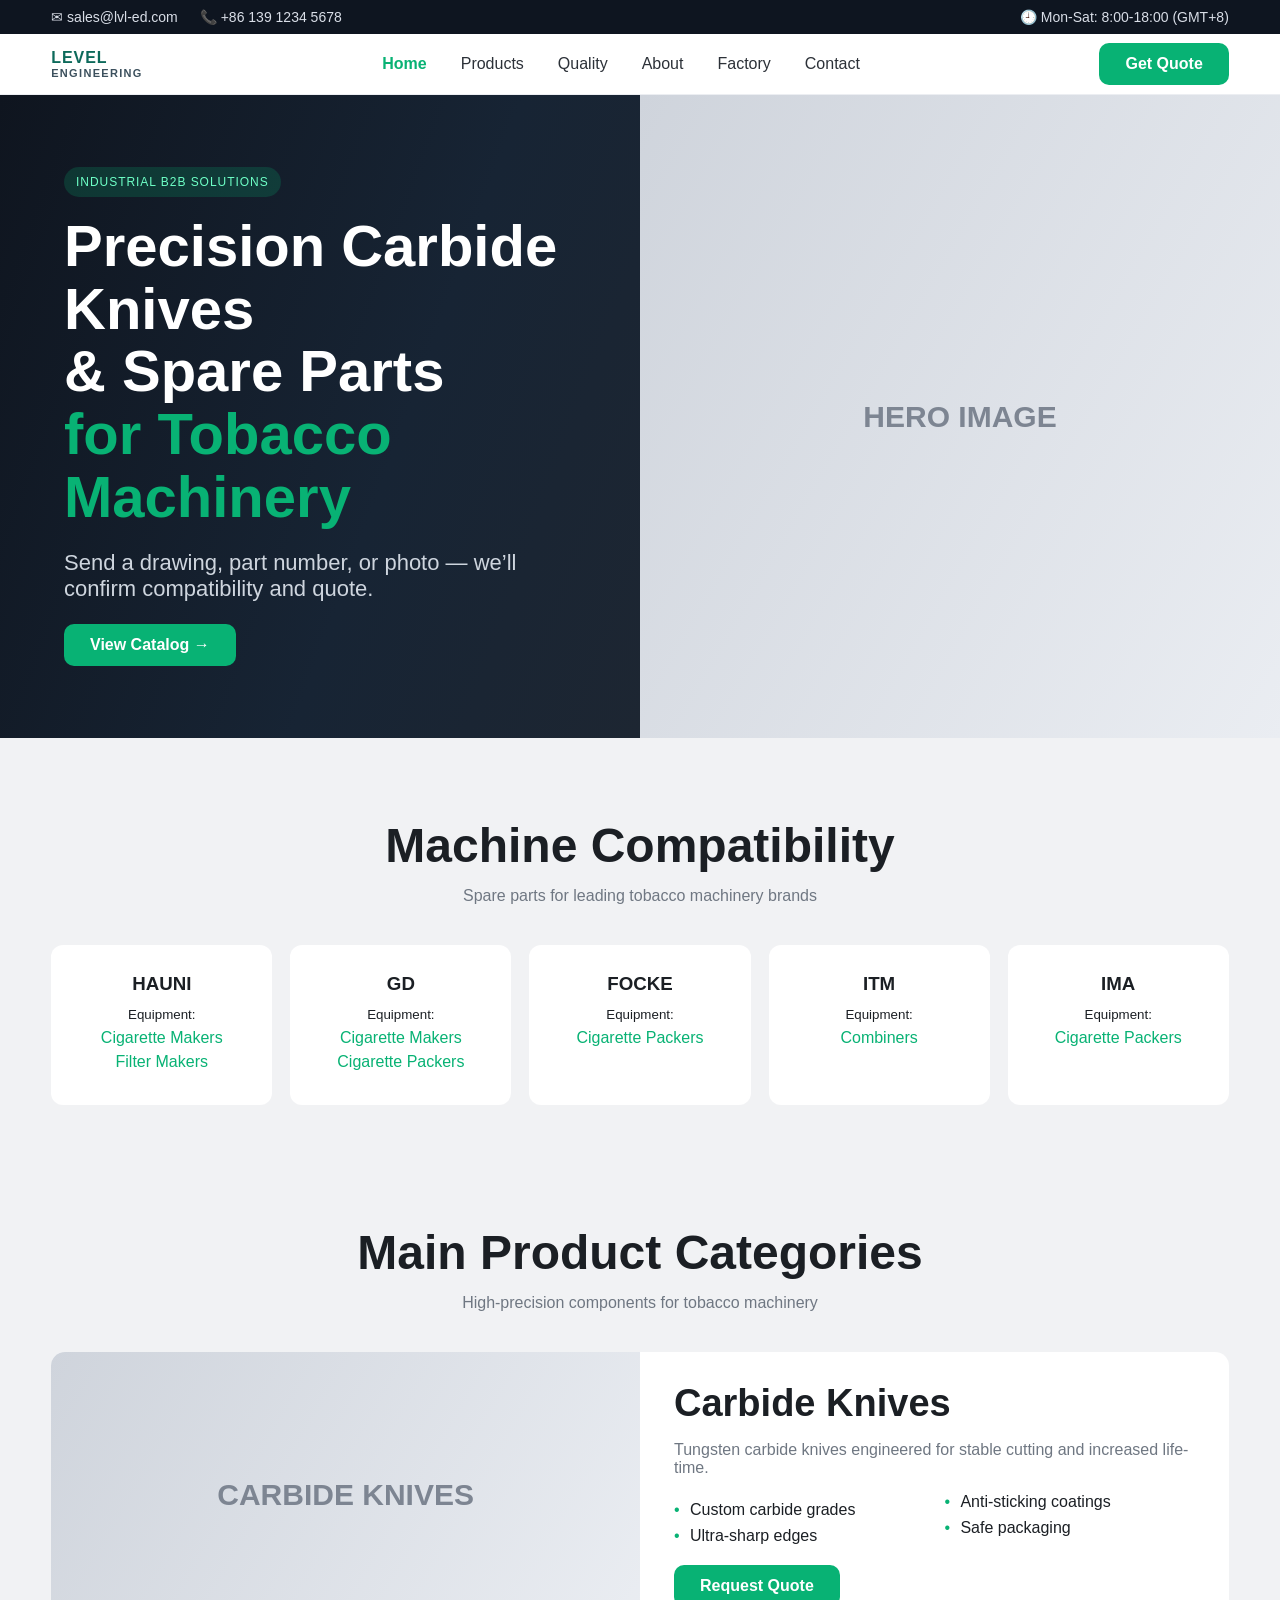
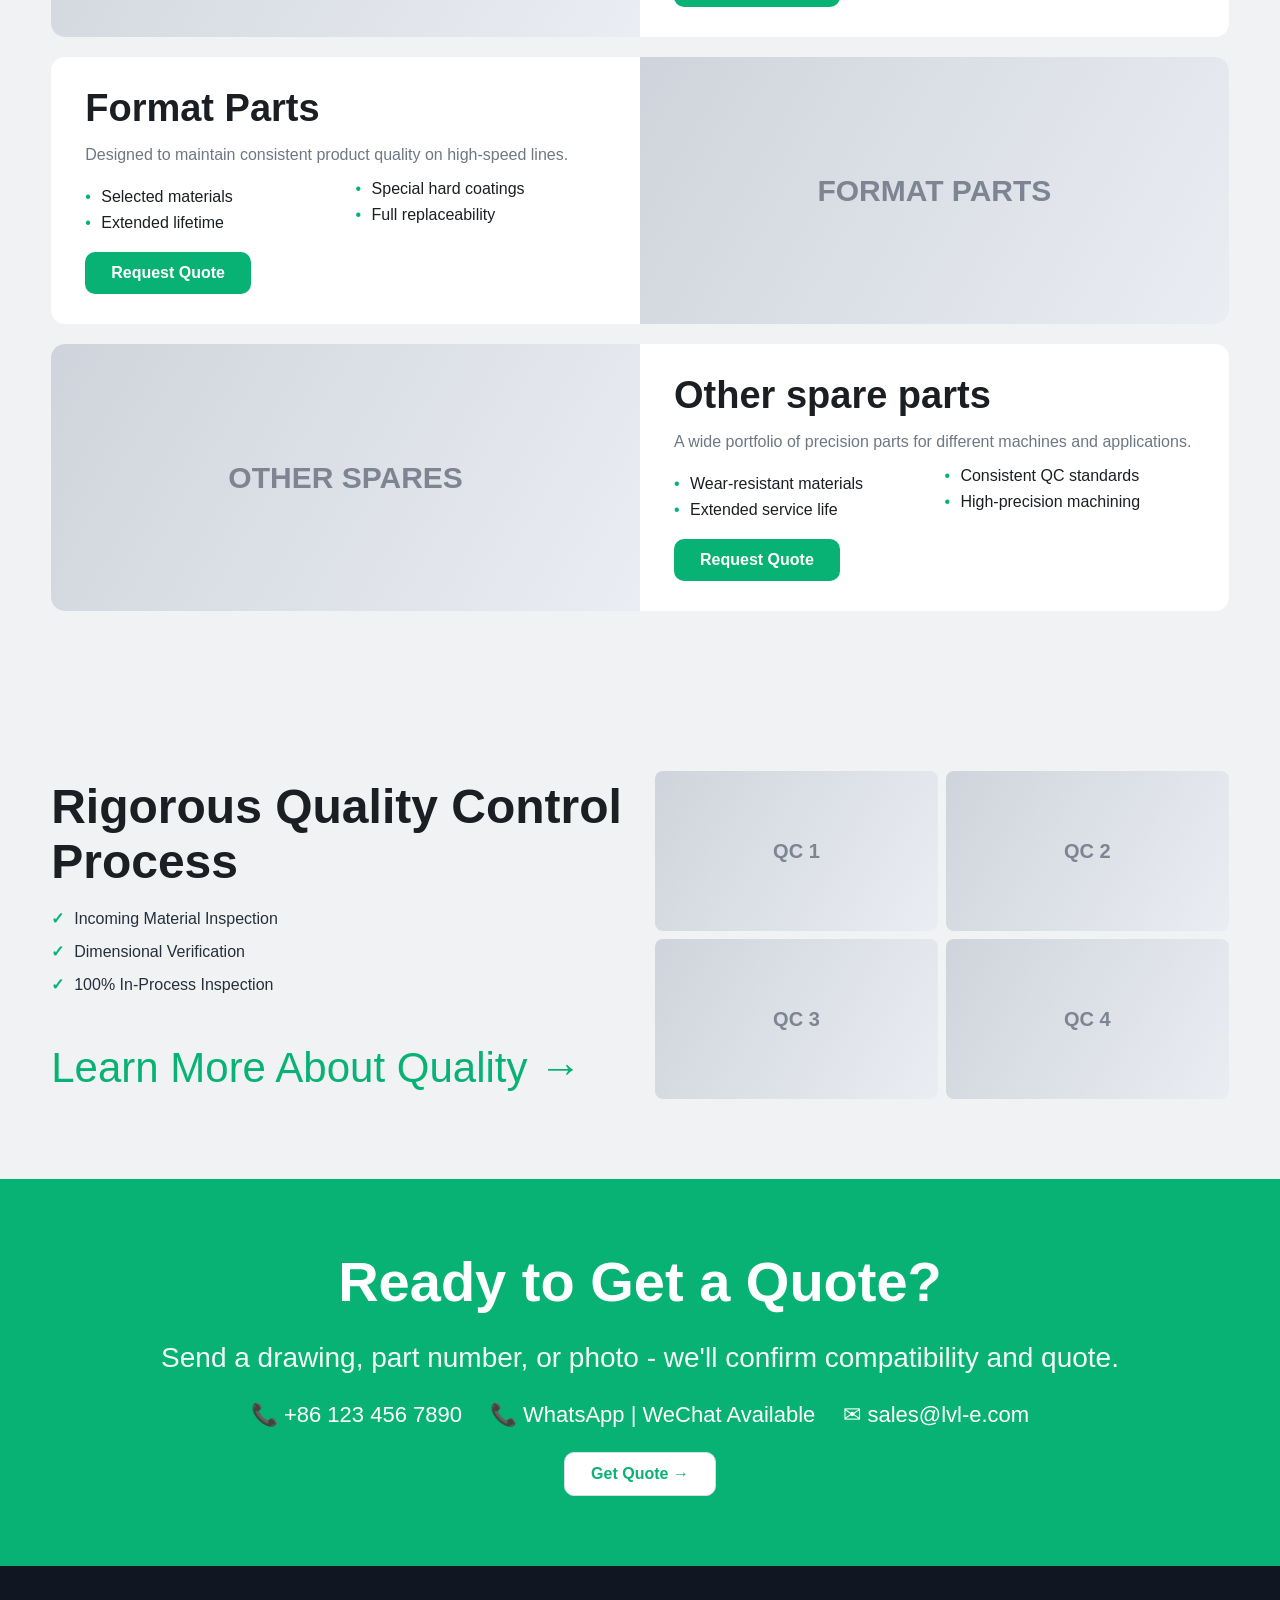
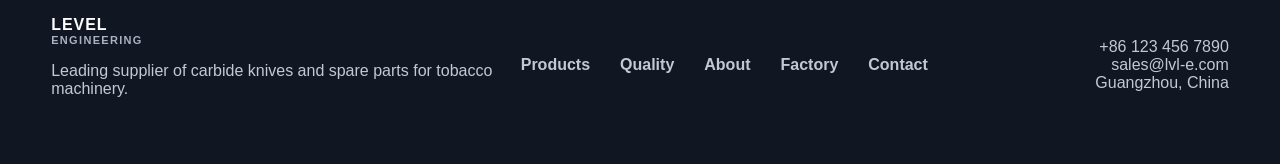
<file: index.html>
<!doctype html>
<html lang="ru">
<head>
  <meta charset="UTF-8" />
  <meta name="viewport" content="width=device-width, initial-scale=1.0" />
  <title>Level Engineering — Home</title>
  <link rel="stylesheet" href="styles.css" />
</head>
<body>
  <div class="topbar"><div class="container"><div class="left"><span>✉ sales@lvl-ed.com</span><span>📞 +86 139 1234 5678</span></div><div class="right"><span>🕘 Mon-Sat: 8:00-18:00 (GMT+8)</span></div></div></div>
  <header class="navbar"><div class="container"><a class="logo" href="index.html">LEVEL<small>ENGINEERING</small></a><nav><ul><li><a data-nav href="index.html">Home</a></li><li><a data-nav href="products.html">Products</a></li><li><a data-nav href="quality.html">Quality</a></li><li><a data-nav href="about.html">About</a></li><li><a data-nav href="factory.html">Factory</a></li><li><a data-nav href="contact.html">Contact</a></li></ul></nav><a class="btn green" href="contact.html">Get Quote</a></div></header>

  <section class="hero">
    <div class="hero-left"><span class="badge">INDUSTRIAL B2B SOLUTIONS</span><h1>Precision Carbide Knives<br>& Spare Parts<br><span style="color:#08b274">for Tobacco Machinery</span></h1><p>Send a drawing, part number, or photo — we’ll confirm compatibility and quote.</p><a class="btn green" href="products.html">View Catalog →</a></div>
    <div class="image-placeholder">HERO IMAGE</div>
  </section>

  <section class="section section-gray">
    <div class="container"><h2>Machine Compatibility</h2><p class="section-sub">Spare parts for leading tobacco machinery brands</p>
      <div class="grid-5">
        <article class="machine-card"><h3>HAUNI</h3><small>Equipment:</small><p>Cigarette Makers</p><p>Filter Makers</p></article>
        <article class="machine-card"><h3>GD</h3><small>Equipment:</small><p>Cigarette Makers</p><p>Cigarette Packers</p></article>
        <article class="machine-card"><h3>FOCKE</h3><small>Equipment:</small><p>Cigarette Packers</p></article>
        <article class="machine-card"><h3>ITM</h3><small>Equipment:</small><p>Combiners</p></article>
        <article class="machine-card"><h3>IMA</h3><small>Equipment:</small><p>Cigarette Packers</p></article>
      </div>
    </div>
  </section>

  <section class="section section-gray" style="padding-top:40px;">
    <div class="container"><h2>Main Product Categories</h2><p class="section-sub">High-precision components for tobacco machinery</p>
      <div class="products-stack">
        <article class="product-row"><div class="image-placeholder">CARBIDE KNIVES</div><div class="product-copy"><h3>Carbide Knives</h3><p>Tungsten carbide knives engineered for stable cutting and increased life-time.</p><ul class="list"><li>Custom carbide grades</li><li>Ultra-sharp edges</li><li>Anti-sticking coatings</li><li>Safe packaging</li></ul><a href="contact.html" class="btn green">Request Quote</a></div></article>
        <article class="product-row"><div class="product-copy"><h3>Format Parts</h3><p>Designed to maintain consistent product quality on high-speed lines.</p><ul class="list"><li>Selected materials</li><li>Extended lifetime</li><li>Special hard coatings</li><li>Full replaceability</li></ul><a href="contact.html" class="btn green">Request Quote</a></div><div class="image-placeholder">FORMAT PARTS</div></article>
        <article class="product-row"><div class="image-placeholder">OTHER SPARES</div><div class="product-copy"><h3>Other spare parts</h3><p>A wide portfolio of precision parts for different machines and applications.</p><ul class="list"><li>Wear-resistant materials</li><li>Extended service life</li><li>Consistent QC standards</li><li>High-precision machining</li></ul><a href="contact.html" class="btn green">Request Quote</a></div></article>
      </div>
    </div>
  </section>

  <section class="section section-gray">
    <div class="container quality-block"><div><h2 style="text-align:left">Rigorous Quality Control Process</h2><ul class="check-list"><li>Incoming Material Inspection</li><li>Dimensional Verification</li><li>100% In-Process Inspection</li></ul><a href="quality.html" class="link-big">Learn More About Quality →</a></div>
    <div class="quality-grid"><div class="image-placeholder">QC 1</div><div class="image-placeholder">QC 2</div><div class="image-placeholder">QC 3</div><div class="image-placeholder">QC 4</div></div></div>
  </section>

  <section class="cta"><div class="container"><h2>Ready to Get a Quote?</h2><p>Send a drawing, part number, or photo - we'll confirm compatibility and quote.</p><div class="contact-row"><span>📞 +86 123 456 7890</span><span>📞 WhatsApp | WeChat Available</span><span>✉ sales@lvl-e.com</span></div><a class="btn light" href="contact.html">Get Quote →</a></div></section>
  <footer><div class="container footer-grid"><div><a class="logo" href="index.html" style="color:#fff;">LEVEL<small style="color:#aab2bf;">ENGINEERING</small></a><p>Leading supplier of carbide knives and spare parts for tobacco machinery.</p></div><div class="footer-nav"><a href="products.html">Products</a><a href="quality.html">Quality</a><a href="about.html">About</a><a href="factory.html">Factory</a><a href="contact.html">Contact</a></div><div style="text-align:right"><p>+86 123 456 7890<br>sales@lvl-e.com<br>Guangzhou, China</p></div></div></footer>
  <script src="script.js"></script>
</body>
</html>
</file>
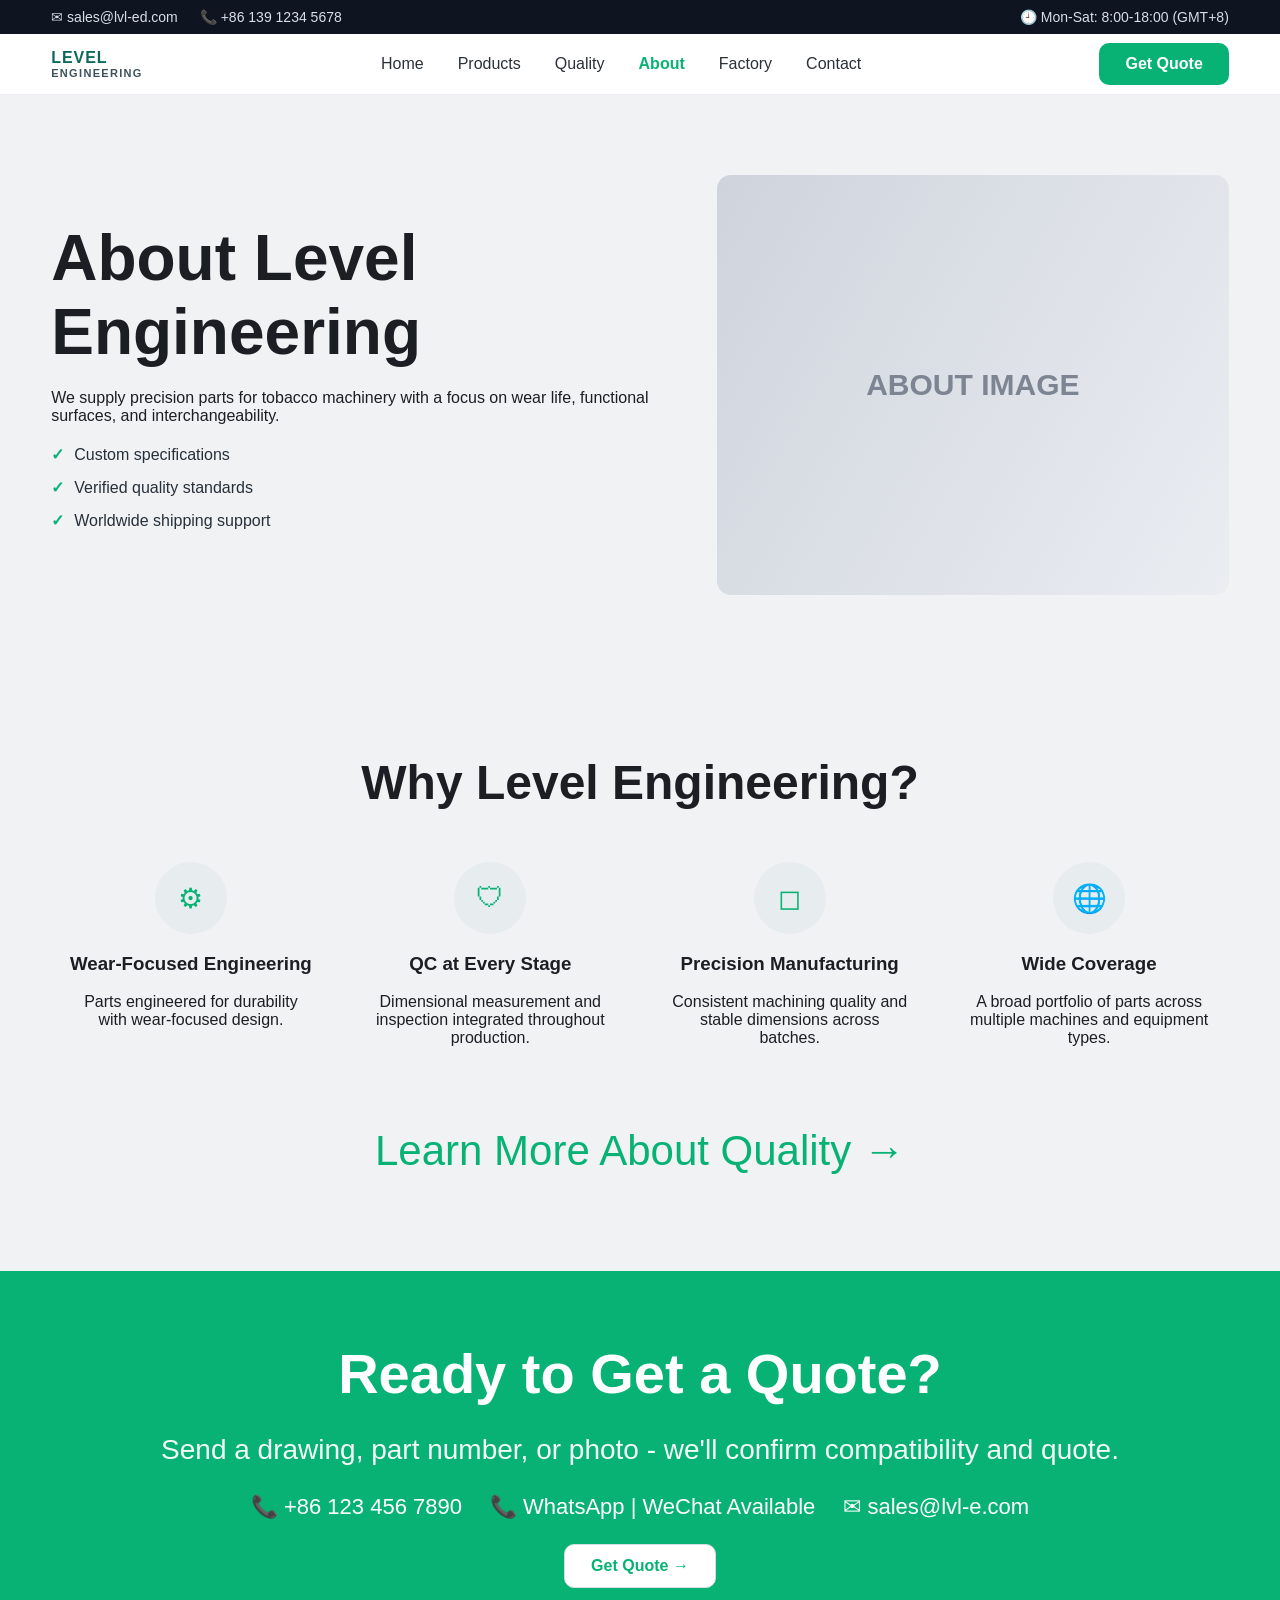
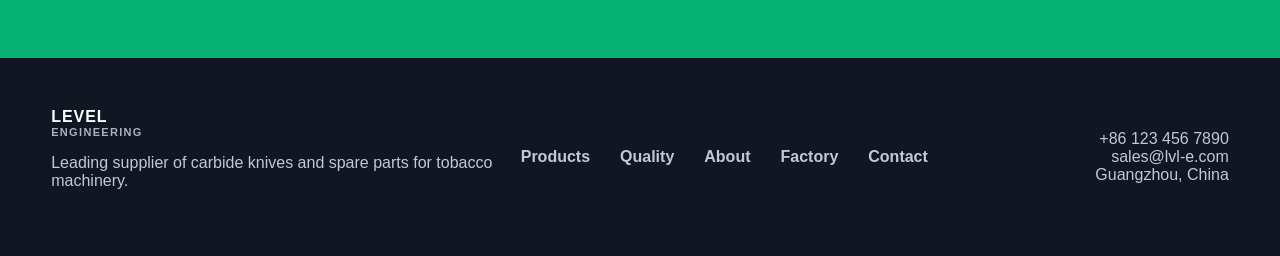
<file: about.html>
<!doctype html><html lang="ru"><head><meta charset="UTF-8"><meta name="viewport" content="width=device-width, initial-scale=1.0"><title>About - Level</title><link rel="stylesheet" href="styles.css"></head><body>
<div class="topbar"><div class="container"><div class="left"><span>✉ sales@lvl-ed.com</span><span>📞 +86 139 1234 5678</span></div><div class="right"><span>🕘 Mon-Sat: 8:00-18:00 (GMT+8)</span></div></div></div>
<header class="navbar"><div class="container"><a class="logo" href="index.html">LEVEL<small>ENGINEERING</small></a><nav><ul><li><a data-nav href="index.html">Home</a></li><li><a data-nav href="products.html">Products</a></li><li><a data-nav href="quality.html">Quality</a></li><li><a data-nav href="about.html">About</a></li><li><a data-nav href="factory.html">Factory</a></li><li><a data-nav href="contact.html">Contact</a></li></ul></nav><a class="btn green" href="contact.html">Get Quote</a></div></header>
<section class="page-hero"><div class="container about-grid"><div><h1>About Level Engineering</h1><p>We supply precision parts for tobacco machinery with a focus on wear life, functional surfaces, and interchangeability.</p><ul class="check-list"><li>Custom specifications</li><li>Verified quality standards</li><li>Worldwide shipping support</li></ul></div><div class="image-placeholder" style="height:420px;border-radius:14px;">ABOUT IMAGE</div></div></section>
<section class="section section-gray"><div class="container"><h2>Why Level Engineering?</h2><div class="features"><article class="feature"><div class="icon">⚙</div><h3>Wear-Focused Engineering</h3><p>Parts engineered for durability with wear-focused design.</p></article><article class="feature"><div class="icon">🛡</div><h3>QC at Every Stage</h3><p>Dimensional measurement and inspection integrated throughout production.</p></article><article class="feature"><div class="icon">◻</div><h3>Precision Manufacturing</h3><p>Consistent machining quality and stable dimensions across batches.</p></article><article class="feature"><div class="icon">🌐</div><h3>Wide Coverage</h3><p>A broad portfolio of parts across multiple machines and equipment types.</p></article></div><p style="text-align:center"><a href="quality.html" class="link-big">Learn More About Quality →</a></p></div></section>
<section class="cta"><div class="container"><h2>Ready to Get a Quote?</h2><p>Send a drawing, part number, or photo - we'll confirm compatibility and quote.</p><div class="contact-row"><span>📞 +86 123 456 7890</span><span>📞 WhatsApp | WeChat Available</span><span>✉ sales@lvl-e.com</span></div><a class="btn light" href="contact.html">Get Quote →</a></div></section>
<footer><div class="container footer-grid"><div><a class="logo" href="index.html" style="color:#fff;">LEVEL<small style="color:#aab2bf;">ENGINEERING</small></a><p>Leading supplier of carbide knives and spare parts for tobacco machinery.</p></div><div class="footer-nav"><a href="products.html">Products</a><a href="quality.html">Quality</a><a href="about.html">About</a><a href="factory.html">Factory</a><a href="contact.html">Contact</a></div><div style="text-align:right"><p>+86 123 456 7890<br>sales@lvl-e.com<br>Guangzhou, China</p></div></div></footer>
<script src="script.js"></script></body></html>
</file>
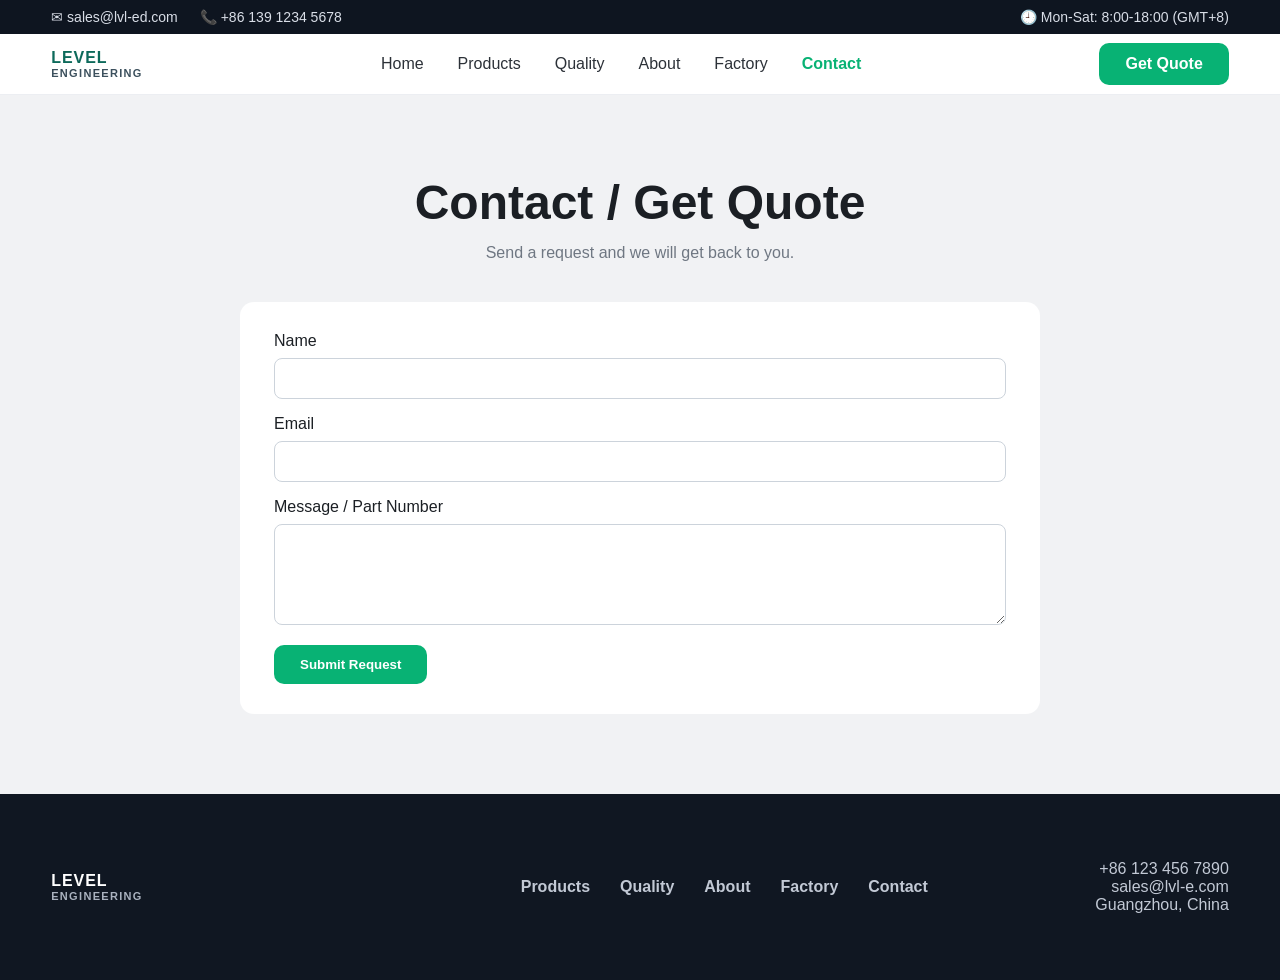
<file: contact.html>
<!doctype html><html lang="ru"><head><meta charset="UTF-8"><meta name="viewport" content="width=device-width, initial-scale=1.0"><title>Contact - Level</title><link rel="stylesheet" href="styles.css"></head><body>
<div class="topbar"><div class="container"><div class="left"><span>✉ sales@lvl-ed.com</span><span>📞 +86 139 1234 5678</span></div><div class="right"><span>🕘 Mon-Sat: 8:00-18:00 (GMT+8)</span></div></div></div>
<header class="navbar"><div class="container"><a class="logo" href="index.html">LEVEL<small>ENGINEERING</small></a><nav><ul><li><a data-nav href="index.html">Home</a></li><li><a data-nav href="products.html">Products</a></li><li><a data-nav href="quality.html">Quality</a></li><li><a data-nav href="about.html">About</a></li><li><a data-nav href="factory.html">Factory</a></li><li><a data-nav href="contact.html">Contact</a></li></ul></nav><a class="btn green" href="contact.html">Get Quote</a></div></header>
<section class="section section-gray"><div class="container" style="max-width:800px"><h2>Contact / Get Quote</h2><p class="section-sub">Send a request and we will get back to you.</p><form class="product-copy" style="background:#fff;border-radius:14px;"><label>Name<br><input required style="width:100%;padding:12px;margin:8px 0 16px;border:1px solid #ccd3db;border-radius:8px"></label><label>Email<br><input type="email" required style="width:100%;padding:12px;margin:8px 0 16px;border:1px solid #ccd3db;border-radius:8px"></label><label>Message / Part Number<br><textarea rows="5" style="width:100%;padding:12px;margin:8px 0 16px;border:1px solid #ccd3db;border-radius:8px"></textarea></label><button class="btn green" type="submit">Submit Request</button></form></div></section>
<footer><div class="container footer-grid"><div><a class="logo" href="index.html" style="color:#fff;">LEVEL<small style="color:#aab2bf;">ENGINEERING</small></a></div><div class="footer-nav"><a href="products.html">Products</a><a href="quality.html">Quality</a><a href="about.html">About</a><a href="factory.html">Factory</a><a href="contact.html">Contact</a></div><div style="text-align:right"><p>+86 123 456 7890<br>sales@lvl-e.com<br>Guangzhou, China</p></div></div></footer>
<script src="script.js"></script></body></html>
</file>
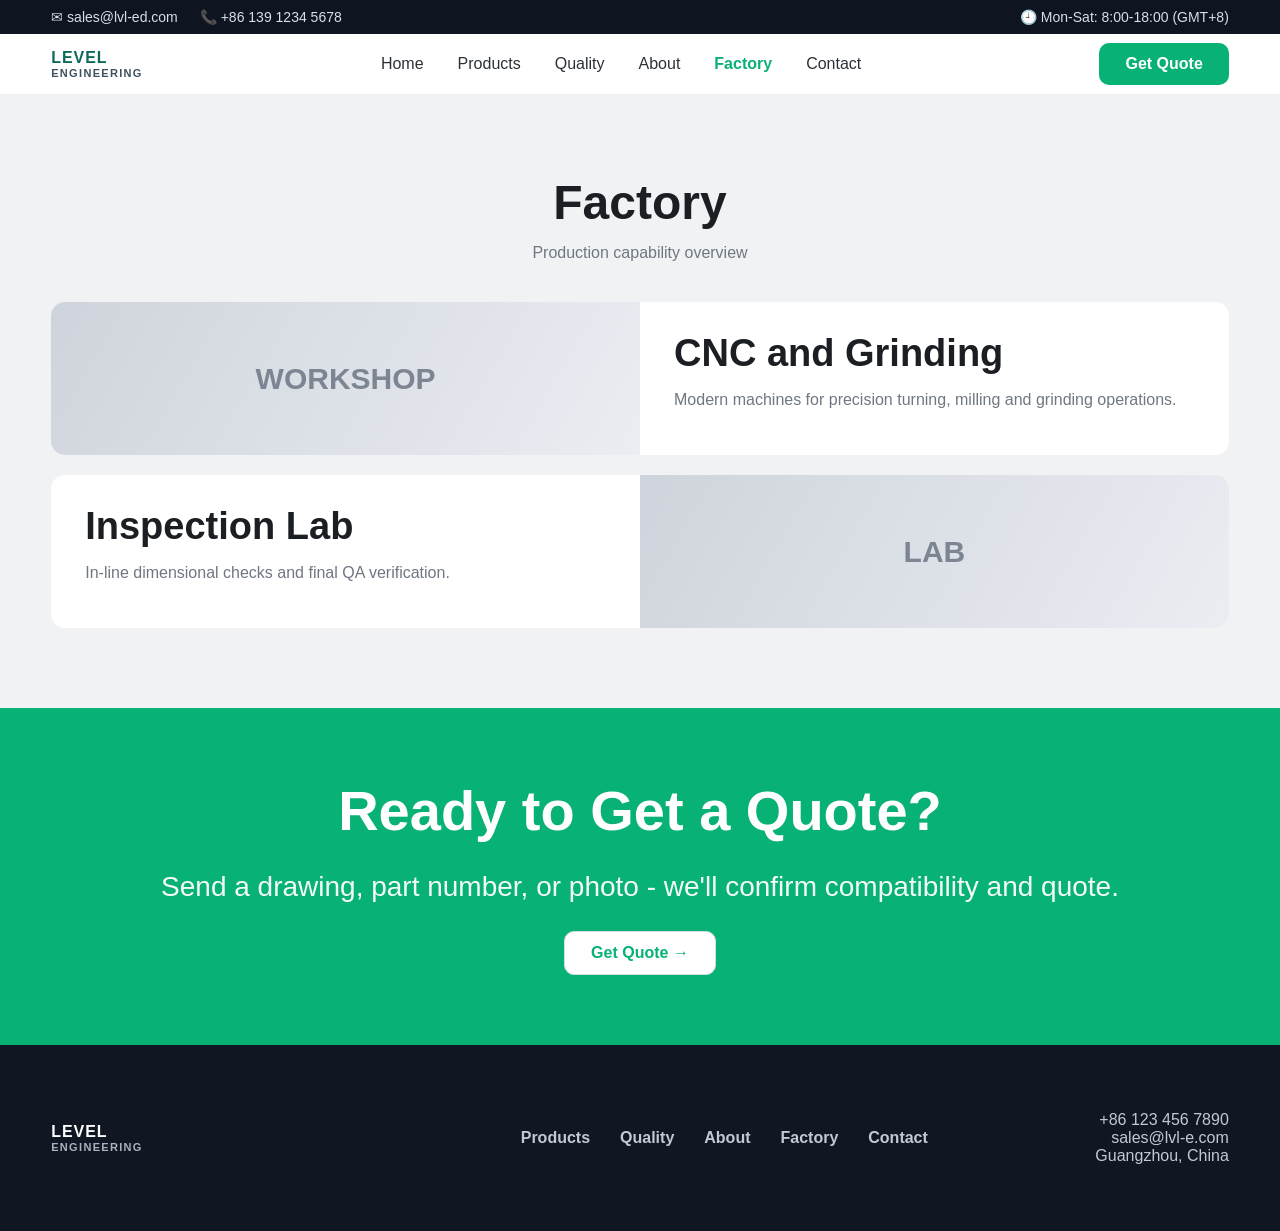
<file: factory.html>
<!doctype html><html lang="ru"><head><meta charset="UTF-8"><meta name="viewport" content="width=device-width, initial-scale=1.0"><title>Factory - Level</title><link rel="stylesheet" href="styles.css"></head><body>
<div class="topbar"><div class="container"><div class="left"><span>✉ sales@lvl-ed.com</span><span>📞 +86 139 1234 5678</span></div><div class="right"><span>🕘 Mon-Sat: 8:00-18:00 (GMT+8)</span></div></div></div>
<header class="navbar"><div class="container"><a class="logo" href="index.html">LEVEL<small>ENGINEERING</small></a><nav><ul><li><a data-nav href="index.html">Home</a></li><li><a data-nav href="products.html">Products</a></li><li><a data-nav href="quality.html">Quality</a></li><li><a data-nav href="about.html">About</a></li><li><a data-nav href="factory.html">Factory</a></li><li><a data-nav href="contact.html">Contact</a></li></ul></nav><a class="btn green" href="contact.html">Get Quote</a></div></header>
<section class="section section-gray"><div class="container"><h2>Factory</h2><p class="section-sub">Production capability overview</p><div class="products-stack"><article class="product-row"><div class="image-placeholder">WORKSHOP</div><div class="product-copy"><h3>CNC and Grinding</h3><p>Modern machines for precision turning, milling and grinding operations.</p></div></article><article class="product-row"><div class="product-copy"><h3>Inspection Lab</h3><p>In-line dimensional checks and final QA verification.</p></div><div class="image-placeholder">LAB</div></article></div></div></section>
<section class="cta"><div class="container"><h2>Ready to Get a Quote?</h2><p>Send a drawing, part number, or photo - we'll confirm compatibility and quote.</p><a class="btn light" href="contact.html">Get Quote →</a></div></section>
<footer><div class="container footer-grid"><div><a class="logo" href="index.html" style="color:#fff;">LEVEL<small style="color:#aab2bf;">ENGINEERING</small></a></div><div class="footer-nav"><a href="products.html">Products</a><a href="quality.html">Quality</a><a href="about.html">About</a><a href="factory.html">Factory</a><a href="contact.html">Contact</a></div><div style="text-align:right"><p>+86 123 456 7890<br>sales@lvl-e.com<br>Guangzhou, China</p></div></div></footer>
<script src="script.js"></script></body></html>
</file>
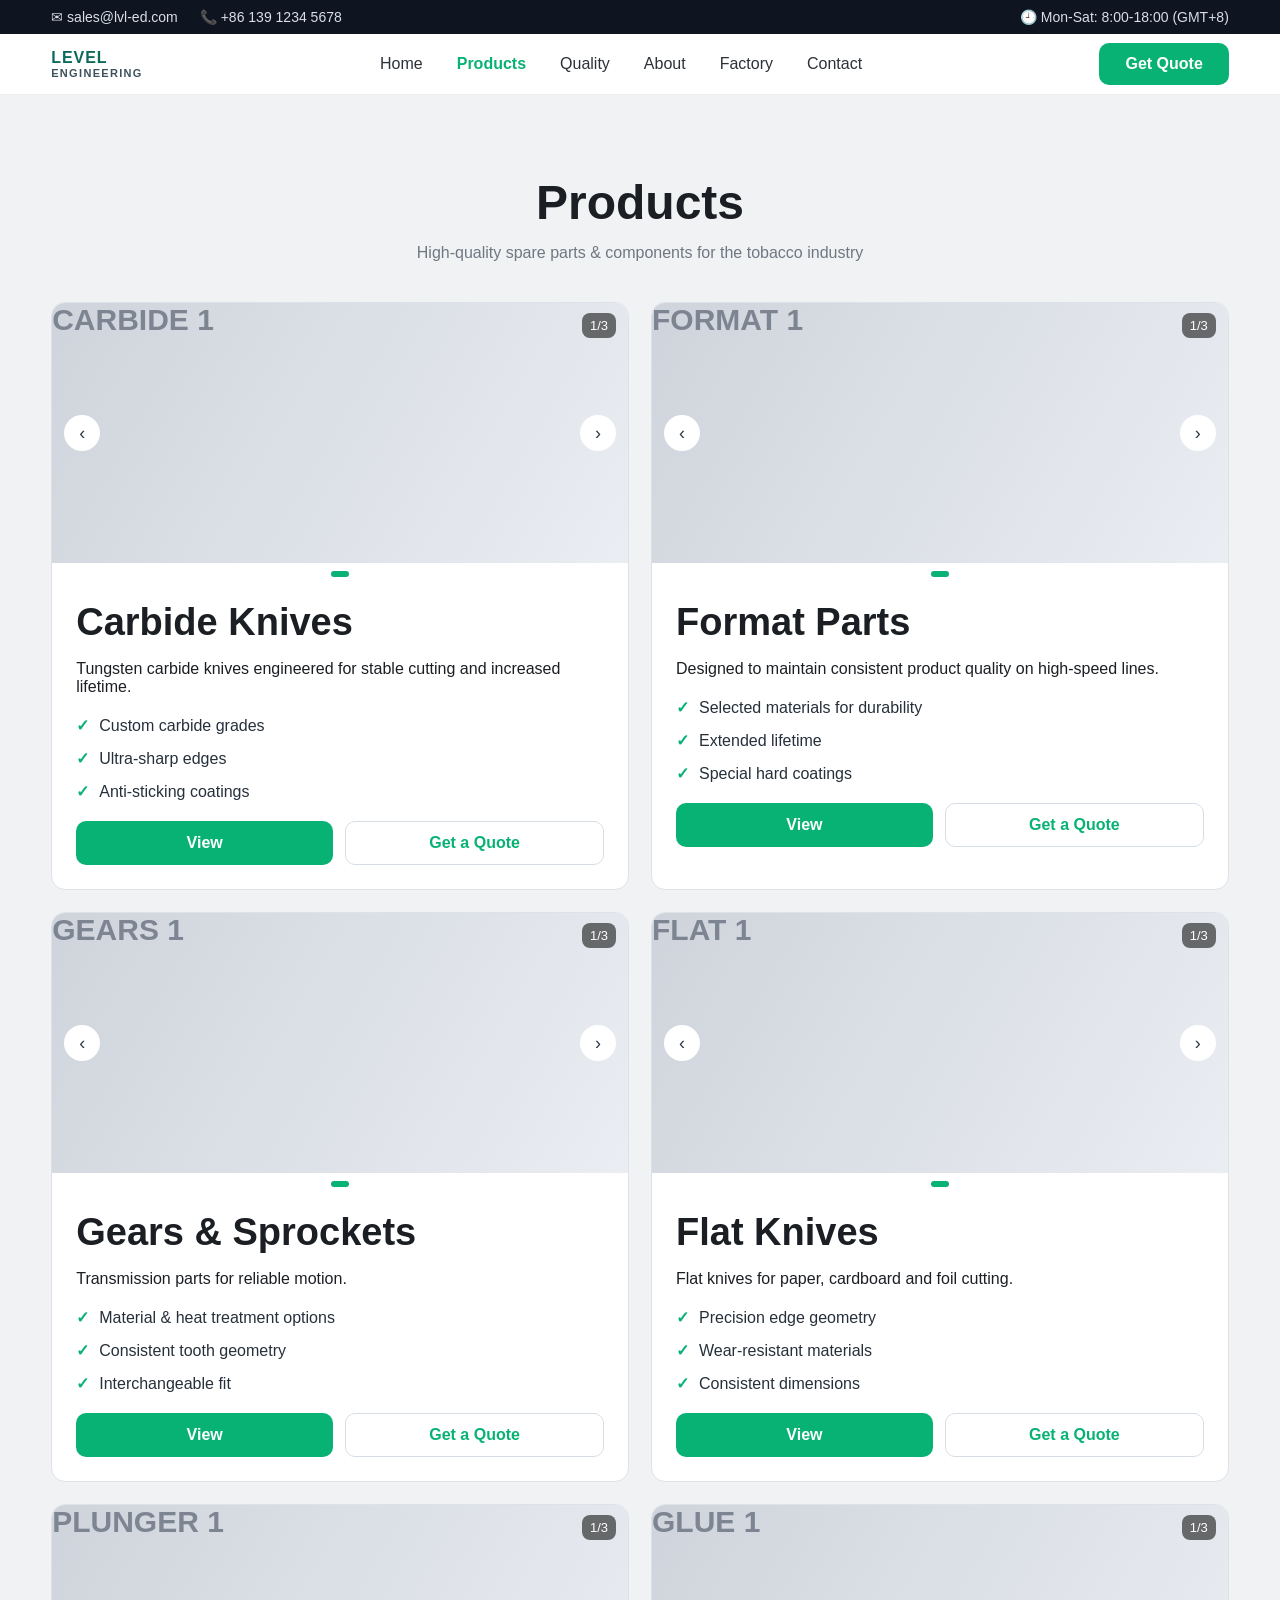
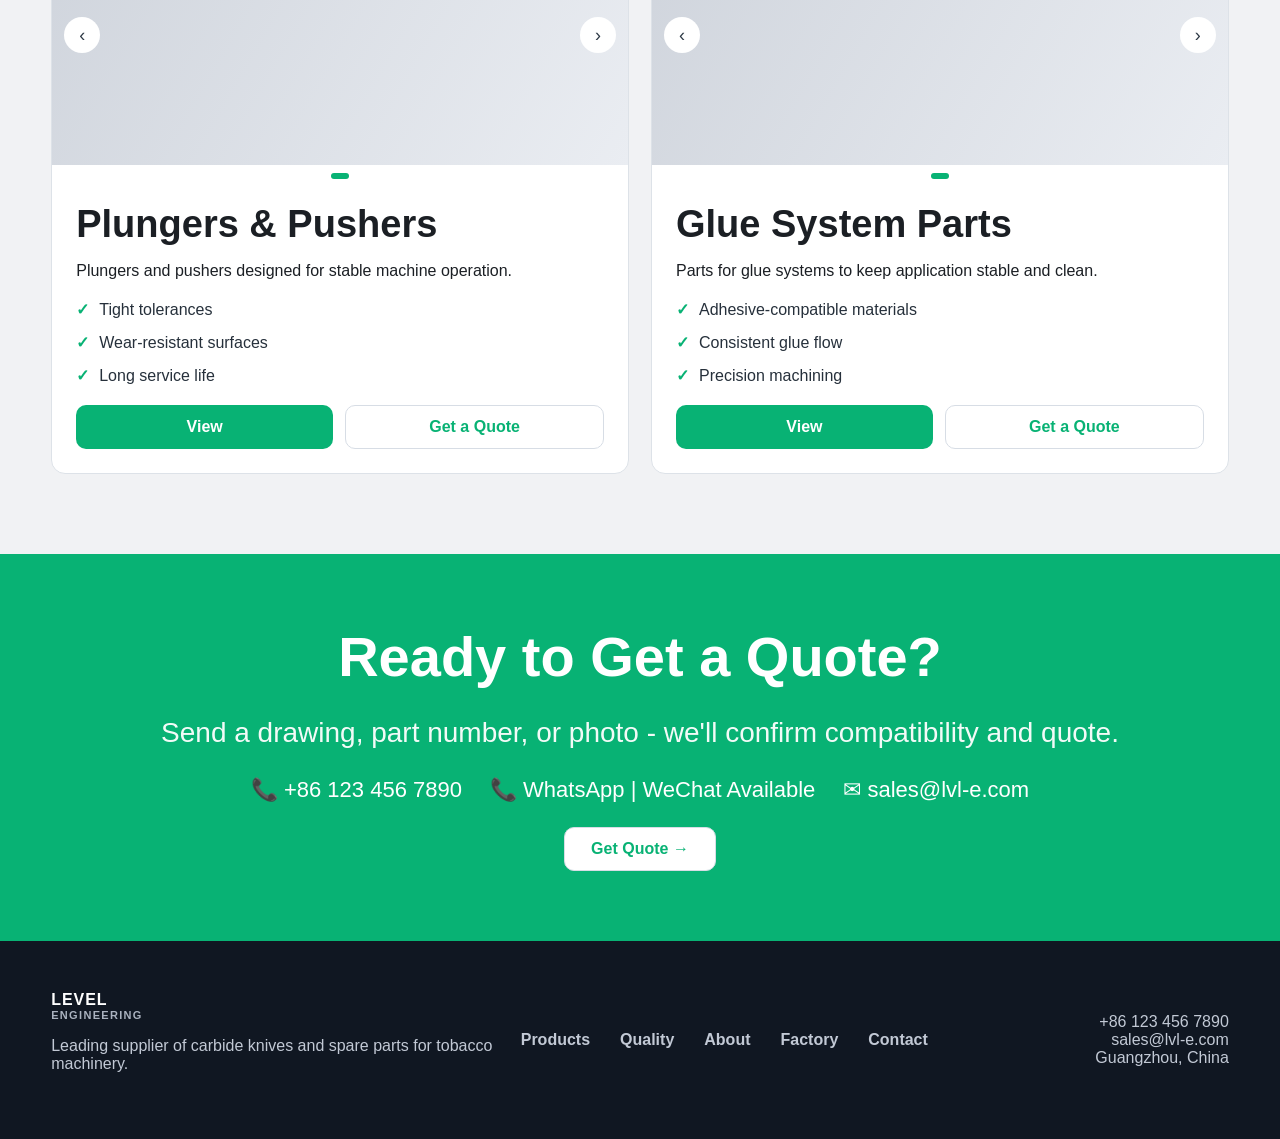
<file: products.html>
<!doctype html><html lang="ru"><head><meta charset="UTF-8"><meta name="viewport" content="width=device-width, initial-scale=1.0"><title>Products - Level</title><link rel="stylesheet" href="styles.css"></head><body>
<div class="topbar"><div class="container"><div class="left"><span>✉ sales@lvl-ed.com</span><span>📞 +86 139 1234 5678</span></div><div class="right"><span>🕘 Mon-Sat: 8:00-18:00 (GMT+8)</span></div></div></div>
<header class="navbar"><div class="container"><a class="logo" href="index.html">LEVEL<small>ENGINEERING</small></a><nav><ul><li><a data-nav href="index.html">Home</a></li><li><a data-nav href="products.html">Products</a></li><li><a data-nav href="quality.html">Quality</a></li><li><a data-nav href="about.html">About</a></li><li><a data-nav href="factory.html">Factory</a></li><li><a data-nav href="contact.html">Contact</a></li></ul></nav><a class="btn green" href="contact.html">Get Quote</a></div></header>
<section class="section section-gray"><div class="container"><h2>Products</h2><p class="section-sub">High-quality spare parts & components for the tobacco industry</p>
<div class="cards-grid">
  <article class="product-card"><div class="product-media"><div class="counter"></div><div class="slide active image-placeholder">CARBIDE 1</div><div class="slide image-placeholder">CARBIDE 2</div><div class="slide image-placeholder">CARBIDE 3</div><div class="carousel-controls"><button data-prev>‹</button><button data-next>›</button></div></div><div class="progress-dot"></div><div class="product-body"><h3>Carbide Knives</h3><p>Tungsten carbide knives engineered for stable cutting and increased lifetime.</p><ul class="check-list"><li>Custom carbide grades</li><li>Ultra-sharp edges</li><li>Anti-sticking coatings</li></ul><div class="actions"><a class="btn green" href="contact.html">View</a><a class="btn light" href="contact.html">Get a Quote</a></div></div></article>
  <article class="product-card"><div class="product-media"><div class="counter"></div><div class="slide active image-placeholder">FORMAT 1</div><div class="slide image-placeholder">FORMAT 2</div><div class="slide image-placeholder">FORMAT 3</div><div class="carousel-controls"><button data-prev>‹</button><button data-next>›</button></div></div><div class="progress-dot"></div><div class="product-body"><h3>Format Parts</h3><p>Designed to maintain consistent product quality on high-speed lines.</p><ul class="check-list"><li>Selected materials for durability</li><li>Extended lifetime</li><li>Special hard coatings</li></ul><div class="actions"><a class="btn green" href="contact.html">View</a><a class="btn light" href="contact.html">Get a Quote</a></div></div></article>
  <article class="product-card"><div class="product-media"><div class="counter"></div><div class="slide active image-placeholder">GEARS 1</div><div class="slide image-placeholder">GEARS 2</div><div class="slide image-placeholder">GEARS 3</div><div class="carousel-controls"><button data-prev>‹</button><button data-next>›</button></div></div><div class="progress-dot"></div><div class="product-body"><h3>Gears & Sprockets</h3><p>Transmission parts for reliable motion.</p><ul class="check-list"><li>Material & heat treatment options</li><li>Consistent tooth geometry</li><li>Interchangeable fit</li></ul><div class="actions"><a class="btn green" href="contact.html">View</a><a class="btn light" href="contact.html">Get a Quote</a></div></div></article>
  <article class="product-card"><div class="product-media"><div class="counter"></div><div class="slide active image-placeholder">FLAT 1</div><div class="slide image-placeholder">FLAT 2</div><div class="slide image-placeholder">FLAT 3</div><div class="carousel-controls"><button data-prev>‹</button><button data-next>›</button></div></div><div class="progress-dot"></div><div class="product-body"><h3>Flat Knives</h3><p>Flat knives for paper, cardboard and foil cutting.</p><ul class="check-list"><li>Precision edge geometry</li><li>Wear-resistant materials</li><li>Consistent dimensions</li></ul><div class="actions"><a class="btn green" href="contact.html">View</a><a class="btn light" href="contact.html">Get a Quote</a></div></div></article>
  <article class="product-card"><div class="product-media"><div class="counter"></div><div class="slide active image-placeholder">PLUNGER 1</div><div class="slide image-placeholder">PLUNGER 2</div><div class="slide image-placeholder">PLUNGER 3</div><div class="carousel-controls"><button data-prev>‹</button><button data-next>›</button></div></div><div class="progress-dot"></div><div class="product-body"><h3>Plungers & Pushers</h3><p>Plungers and pushers designed for stable machine operation.</p><ul class="check-list"><li>Tight tolerances</li><li>Wear-resistant surfaces</li><li>Long service life</li></ul><div class="actions"><a class="btn green" href="contact.html">View</a><a class="btn light" href="contact.html">Get a Quote</a></div></div></article>
  <article class="product-card"><div class="product-media"><div class="counter"></div><div class="slide active image-placeholder">GLUE 1</div><div class="slide image-placeholder">GLUE 2</div><div class="slide image-placeholder">GLUE 3</div><div class="carousel-controls"><button data-prev>‹</button><button data-next>›</button></div></div><div class="progress-dot"></div><div class="product-body"><h3>Glue System Parts</h3><p>Parts for glue systems to keep application stable and clean.</p><ul class="check-list"><li>Adhesive-compatible materials</li><li>Consistent glue flow</li><li>Precision machining</li></ul><div class="actions"><a class="btn green" href="contact.html">View</a><a class="btn light" href="contact.html">Get a Quote</a></div></div></article>
</div></div></section>
<section class="cta"><div class="container"><h2>Ready to Get a Quote?</h2><p>Send a drawing, part number, or photo - we'll confirm compatibility and quote.</p><div class="contact-row"><span>📞 +86 123 456 7890</span><span>📞 WhatsApp | WeChat Available</span><span>✉ sales@lvl-e.com</span></div><a class="btn light" href="contact.html">Get Quote →</a></div></section>
<footer><div class="container footer-grid"><div><a class="logo" href="index.html" style="color:#fff;">LEVEL<small style="color:#aab2bf;">ENGINEERING</small></a><p>Leading supplier of carbide knives and spare parts for tobacco machinery.</p></div><div class="footer-nav"><a href="products.html">Products</a><a href="quality.html">Quality</a><a href="about.html">About</a><a href="factory.html">Factory</a><a href="contact.html">Contact</a></div><div style="text-align:right"><p>+86 123 456 7890<br>sales@lvl-e.com<br>Guangzhou, China</p></div></div></footer>
<script src="script.js"></script></body></html>
</file>
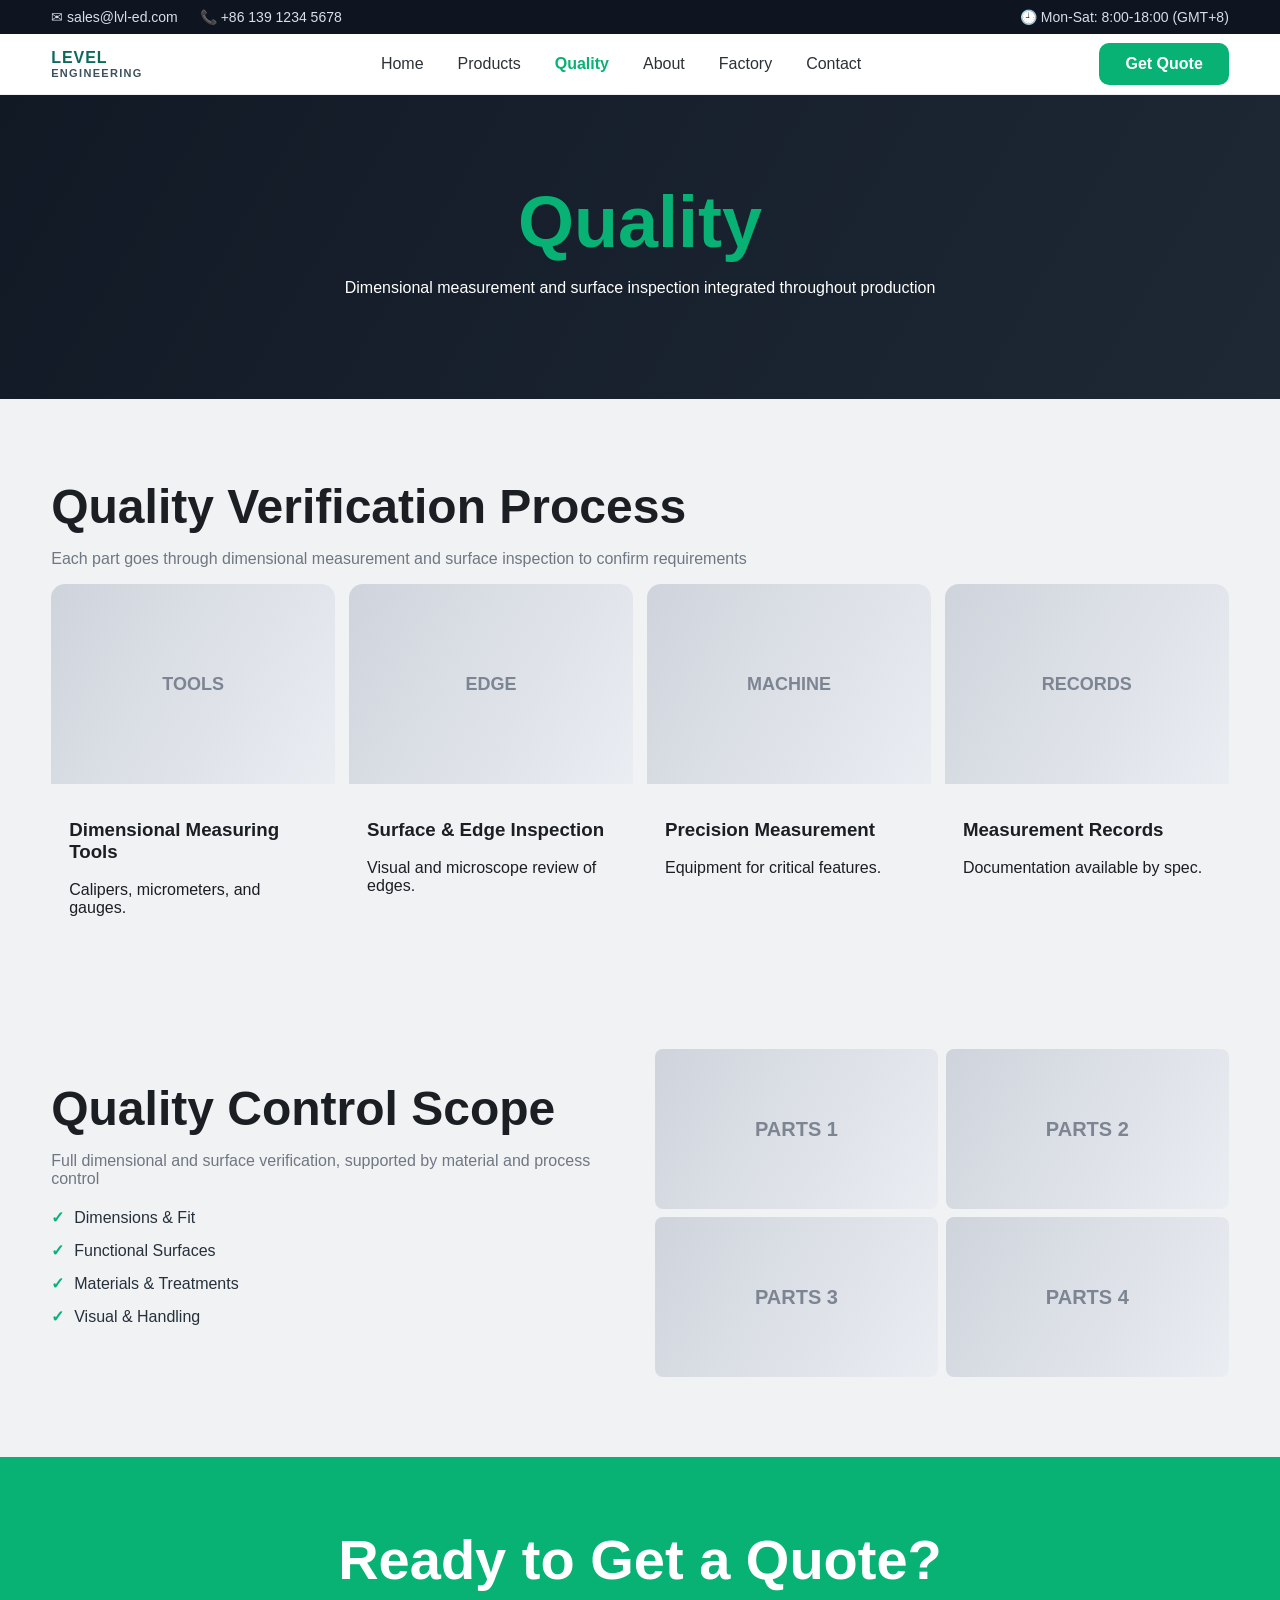
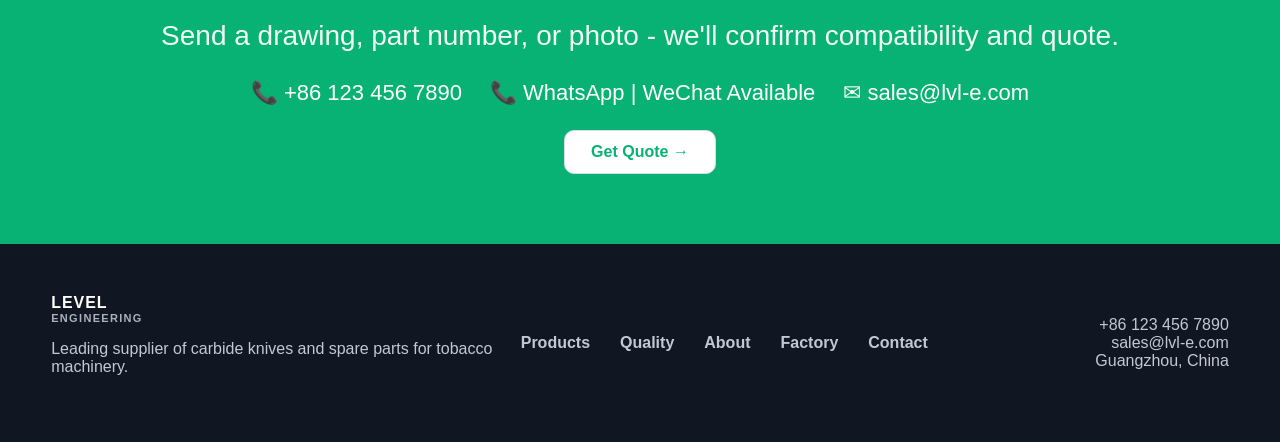
<file: quality.html>
<!doctype html><html lang="ru"><head><meta charset="UTF-8"><meta name="viewport" content="width=device-width, initial-scale=1.0"><title>Quality - Level</title><link rel="stylesheet" href="styles.css"></head><body>
<div class="topbar"><div class="container"><div class="left"><span>✉ sales@lvl-ed.com</span><span>📞 +86 139 1234 5678</span></div><div class="right"><span>🕘 Mon-Sat: 8:00-18:00 (GMT+8)</span></div></div></div>
<header class="navbar"><div class="container"><a class="logo" href="index.html">LEVEL<small>ENGINEERING</small></a><nav><ul><li><a data-nav href="index.html">Home</a></li><li><a data-nav href="products.html">Products</a></li><li><a data-nav href="quality.html">Quality</a></li><li><a data-nav href="about.html">About</a></li><li><a data-nav href="factory.html">Factory</a></li><li><a data-nav href="contact.html">Contact</a></li></ul></nav><a class="btn green" href="contact.html">Get Quote</a></div></header>
<section class="quality-top"><div class="container"><h1>Quality</h1><p>Dimensional measurement and surface inspection integrated throughout production</p></div></section>
<section class="section section-gray"><div class="container"><h2 style="text-align:left">Quality Verification Process</h2><p style="color:var(--muted)">Each part goes through dimensional measurement and surface inspection to confirm requirements</p><div class="q-cards"><article class="q-card"><div class="image-placeholder">TOOLS</div><div class="txt"><h3>Dimensional Measuring Tools</h3><p>Calipers, micrometers, and gauges.</p></div></article><article class="q-card"><div class="image-placeholder">EDGE</div><div class="txt"><h3>Surface & Edge Inspection</h3><p>Visual and microscope review of edges.</p></div></article><article class="q-card"><div class="image-placeholder">MACHINE</div><div class="txt"><h3>Precision Measurement</h3><p>Equipment for critical features.</p></div></article><article class="q-card"><div class="image-placeholder">RECORDS</div><div class="txt"><h3>Measurement Records</h3><p>Documentation available by spec.</p></div></article></div></div></section>
<section class="section section-gray" style="padding-top:20px"><div class="container quality-block"><div><h2 style="text-align:left">Quality Control Scope</h2><p style="color:var(--muted)">Full dimensional and surface verification, supported by material and process control</p><ul class="check-list"><li>Dimensions & Fit</li><li>Functional Surfaces</li><li>Materials & Treatments</li><li>Visual & Handling</li></ul></div><div class="quality-grid"><div class="image-placeholder">PARTS 1</div><div class="image-placeholder">PARTS 2</div><div class="image-placeholder">PARTS 3</div><div class="image-placeholder">PARTS 4</div></div></div></section>
<section class="cta"><div class="container"><h2>Ready to Get a Quote?</h2><p>Send a drawing, part number, or photo - we'll confirm compatibility and quote.</p><div class="contact-row"><span>📞 +86 123 456 7890</span><span>📞 WhatsApp | WeChat Available</span><span>✉ sales@lvl-e.com</span></div><a class="btn light" href="contact.html">Get Quote →</a></div></section>
<footer><div class="container footer-grid"><div><a class="logo" href="index.html" style="color:#fff;">LEVEL<small style="color:#aab2bf;">ENGINEERING</small></a><p>Leading supplier of carbide knives and spare parts for tobacco machinery.</p></div><div class="footer-nav"><a href="products.html">Products</a><a href="quality.html">Quality</a><a href="about.html">About</a><a href="factory.html">Factory</a><a href="contact.html">Contact</a></div><div style="text-align:right"><p>+86 123 456 7890<br>sales@lvl-e.com<br>Guangzhou, China</p></div></div></footer>
<script src="script.js"></script></body></html>
</file>
<file: styles.css>
:root {
  --green: #08b274;
  --dark: #101722;
  --text: #1b1f24;
  --muted: #6f7782;
  --bg: #f1f2f4;
  --card: #ffffff;
  --radius: 14px;
}

* { box-sizing: border-box; }
body {
  margin: 0;
  font-family: Inter, "Segoe UI", Roboto, sans-serif;
  color: var(--text);
  background: #fff;
}
a { color: inherit; text-decoration: none; }
.container { width: min(1200px, 92vw); margin: 0 auto; }
.topbar {
  background: #0e1520;
  color: #d9dee7;
  font-size: 14px;
}
.topbar .container, .navbar .container {
  display: flex; align-items: center; justify-content: space-between;
  padding: 9px 0;
}
.topbar .left, .topbar .right { display: flex; gap: 22px; align-items: center; }
.navbar { background: #fff; border-bottom: 1px solid #eceef2; position: sticky; top: 0; z-index: 10; }
.logo {
  font-weight: 800;
  letter-spacing: .06em;
  color: #0d6a5b;
}
.logo small { display:block; font-size: 11px; color:#3c505d; letter-spacing: .12em; }
nav ul { list-style: none; display: flex; gap: 34px; padding: 0; margin: 0; }
nav a { color:#2c3138; }
nav a.active { color: var(--green); font-weight: 600; }
.btn {
  border: 0; border-radius: 10px; padding: 12px 26px; cursor: pointer;
  display: inline-flex; align-items: center; justify-content: center; gap: 8px;
  font-weight: 600;
}
.btn.green { background: var(--green); color:#fff; }
.btn.light { background:#fff; color:var(--green); border:1px solid #d7dde5; }
.section-gray { background: var(--bg); }
.hero {
  display: grid; grid-template-columns: 1fr 1fr; gap: 0; min-height: 520px;
}
.hero-left {
  background: linear-gradient(110deg, #0f151f 0%, #172434 60%, #1d2632 100%);
  color: #fff; padding: 72px 64px;
}
.hero-left h1 { font-size: 58px; line-height: 1.08; margin: 18px 0; }
.hero-left p { color:#ced5de; font-size: 22px; max-width: 90%; }
.badge { background: rgba(8,178,116,.2); color: #6effc6; padding: 8px 12px; border-radius: 30px; font-size: 12px; letter-spacing: .08em; display: inline-block; }
.hero-right img, .image-placeholder {
  width: 100%; height: 100%; object-fit: cover;
}
.image-placeholder {
  display:flex; align-items:center; justify-content:center;
  background: linear-gradient(120deg,#cfd4dc,#eaedf2);
  color:#7d8592; font-size: 30px; font-weight: 700;
}
.section { padding: 80px 0; }
.section h2 { text-align: center; font-size: 48px; margin: 0 0 14px; }
.section-sub { text-align: center; color: var(--muted); margin: 0 0 40px; }
.grid-5 { display:grid; grid-template-columns: repeat(5,1fr); gap:18px; }
.machine-card { background:#fff; border-radius:12px; padding:28px 18px; text-align:center; }
.machine-card h3 { margin:0 0 10px; }
.machine-card p { margin: 6px 0; color:var(--green); }
.products-stack { display:grid; gap:20px; }
.product-row { background:#fff; border-radius: 14px; overflow:hidden; display:grid; grid-template-columns: 1fr 1fr; }
.product-copy { padding:30px 34px; }
.product-copy h3 { font-size:38px; margin:0 0 10px; }
.product-copy p { color:var(--muted); }
.list { padding:0; margin: 16px 0; list-style:none; columns:2; gap:20px; }
.list li { margin: 8px 0; position:relative; padding-left:16px; }
.list li::before { content:'•'; color:var(--green); position:absolute; left:0; }
.quality-block { display:grid; grid-template-columns: 1fr 1fr; gap:30px; align-items:center; }
.quality-grid { display:grid; grid-template-columns: repeat(2,1fr); gap:8px; }
.quality-grid .image-placeholder { height:160px; font-size:20px; border-radius:8px; }
.cta { background: var(--green); color: #fff; text-align:center; padding: 70px 20px; }
.cta h2 { font-size:56px; margin:0 0 10px; }
.cta p { font-size:28px; opacity:.95; }
.contact-row { display:flex; justify-content:center; flex-wrap:wrap; gap:28px; margin: 24px 0; font-size:22px; }
footer { background: #101722; color:#c2c9d5; padding: 50px 0; }
.footer-grid { display:grid; grid-template-columns: 1.6fr 1fr 1fr; gap:20px; align-items:center; }
.footer-nav { display:flex; justify-content:center; gap:30px; font-weight:600; }

/* About & quality pages */
.page-hero { background: var(--bg); padding: 80px 0; }
.about-grid { display:grid; grid-template-columns: 1.1fr 0.9fr; gap: 40px; align-items:center; }
.about-grid h1 { font-size: 64px; margin:0 0 20px; }
.check-list { list-style:none; padding:0; margin:20px 0; }
.check-list li { margin:14px 0; color:#26303b; }
.check-list li::before { content:'✓'; color: var(--green); margin-right:10px; font-weight:700; }
.features { display:grid; grid-template-columns: repeat(4,1fr); gap:20px; text-align:center; margin-top: 34px; }
.feature { padding: 18px; }
.feature .icon { width:72px; height:72px; border-radius:50%; background:#e7ecef; display:grid; place-items:center; margin:0 auto 18px; color:var(--green); font-size:28px; }
.link-big { display:inline-flex; gap:8px; color:var(--green); font-size:42px; margin-top: 30px; }

/* product page cards */
.cards-grid { display:grid; grid-template-columns: repeat(2, 1fr); gap:22px; }
.product-card { background:#fff; border:1px solid #dde2e8; border-radius:14px; overflow:hidden; }
.product-media { position:relative; height:260px; background:#eff2f5; }
.slide { height:100%; display:none; }
.slide.active { display:block; }
.product-media .counter { position:absolute; top:10px; right:12px; background:rgba(0,0,0,.55); color:#fff; font-size:13px; border-radius:8px; padding:5px 8px; }
.carousel-controls { position:absolute; inset:0; display:flex; justify-content:space-between; align-items:center; padding: 0 12px; pointer-events:none; }
.carousel-controls button { pointer-events:auto; border:0; background:#fff; color:#2d3945; width:36px; height:36px; border-radius:50%; font-size:18px; cursor:pointer; }
.progress-dot { width:18px; height:6px; background:var(--green); border-radius:10px; margin: 8px auto 0; }
.product-body { padding: 24px; }
.product-body h3 { font-size:38px; margin: 0 0 8px; }
.actions { display:flex; gap:12px; }
.actions .btn { flex: 1; }

.quality-top {
  background: linear-gradient(120deg, #111925, #1e2835);
  color:#fff;
  text-align:center;
  padding: 86px 0;
}
.quality-top h1 { color: var(--green); font-size:72px; margin:0 0 10px; }
.q-cards { display:grid; grid-template-columns: repeat(4,1fr); gap:14px; }
.q-card { background:#f0f2f4; border-radius:14px; overflow:hidden; }
.q-card .image-placeholder { height:200px; font-size:18px; }
.q-card .txt { padding:16px 18px; }

@media (max-width: 980px) {
  nav ul { gap:16px; font-size:14px; }
  .hero, .about-grid, .quality-block, .product-row { grid-template-columns: 1fr; }
  .grid-5 { grid-template-columns: repeat(2,1fr); }
  .features { grid-template-columns: repeat(2,1fr); }
  .cards-grid, .q-cards { grid-template-columns: 1fr; }
  .section h2, .about-grid h1, .cta h2, .quality-top h1 { font-size: 42px; }
  .product-copy h3, .product-body h3 { font-size:30px; }
}
</file>
